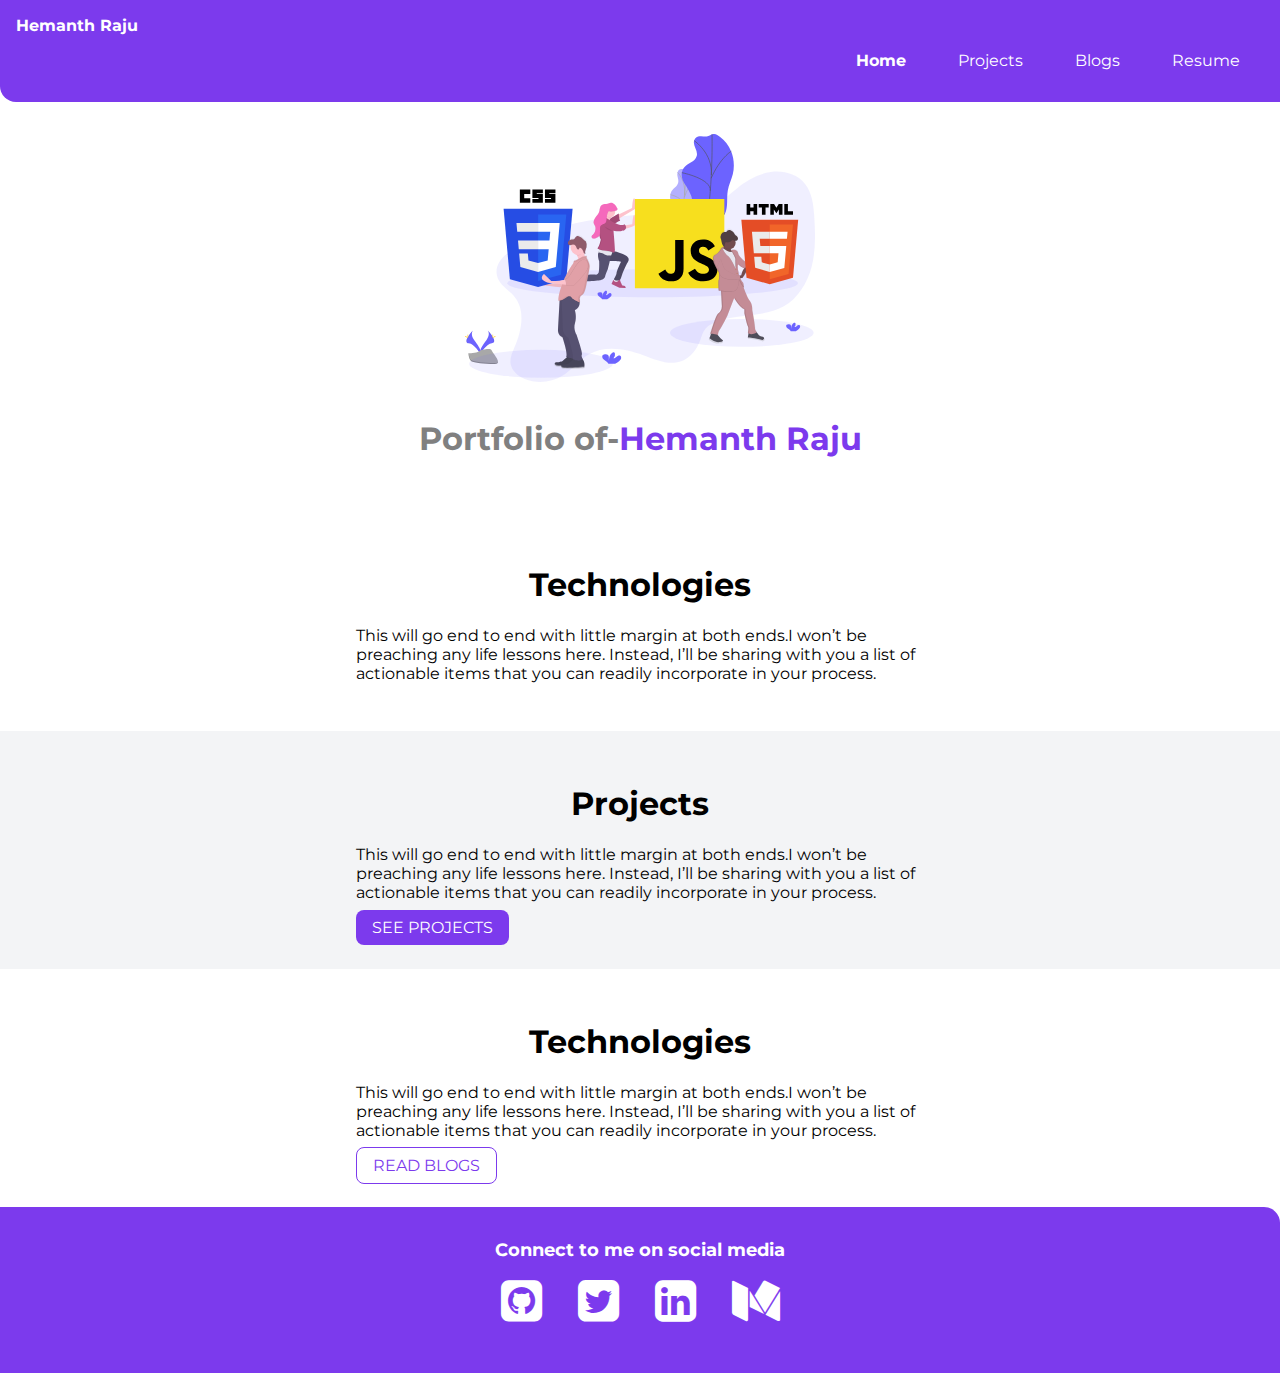
<file: index.html>
<!DOCTYPE html>
<html lang="en">

<head>
    <meta charset="UTF-8">
    <meta http-equiv="X-UA-Compatible" content="IE=edge">
    <meta name="viewport" content="width=device-width, initial-scale=1.0">
    <meta name="google-site-verification" content="AiAX7K0zjwVRAM3dIgF5yPq-rKei4jcZ4EwhLlrITCk" />
    <title>Home for Hemanth Raju</title>
    <link rel="stylesheet" href="https://cdnjs.cloudflare.com/ajax/libs/font-awesome/4.7.0/css/font-awesome.min.css">
    <link href="styles.css" rel="stylesheet" />
    <!-- Google tag (gtag.js) -->
    <script async src="https://www.googletagmanager.com/gtag/js?id=G-G08CW9DJYE"></script>
    <script>
        window.dataLayer = window.dataLayer || [];
        function gtag() { dataLayer.push(arguments); }
        gtag('js', new Date());

        gtag('config', 'G-G08CW9DJYE');
    </script>
</head>

<body>
    <nav class="navigation container">
        <div class="nav-brand">Hemanth Raju</div>
        <ul class="list-non-bullet nav-pills">
            <li class="list-inline">
                <a class="link link-active" href="/">Home</a>
            </li>

            <li class="list-inline">
                <a class="link" href="/projects.html">Projects</a>
            </li>
            <li class="list-inline">
                <a class="link" href="/blogs.html">Blogs</a>
            </li>
            <li class="list-inline">
                <a class="link" href="./lib/Resume_KHR.pdf" download="HemanthRajuResume.pdf">
                    Resume
                </a>
            </li>

        </ul>
    </nav>

    <header class="hero">
        <img class="hero-img" src="images/image2.svg" />
        <h1 class="hero-heading">Portfolio of-<span class="heading-inverted">Hemanth Raju</span></h1>
    </header>

    <section class="section">
        <h1>Technologies</h1>
        <div class="container container-center">
            <p>This will go end to end with little margin at both ends.I won’t be preaching any life lessons here.
                Instead, I’ll be sharing with you a list of actionable items that you can readily incorporate in your
                process.</p>
        </div>
    </section>

    <section class="section Ow">
        <h1>Projects</h1>
        <div class="container container-center">
            <p>This will go end to end with little margin at both ends.I won’t be preaching any life lessons here.
                Instead, I’ll be sharing with you a list of actionable items that you can readily incorporate in your
                process.</p>
            <a class="link link-primary" href="projects.html">SEE PROJECTS</a>
        </div>
    </section>

    <section class="section">
        <h1>Technologies</h1>
        <div class="container container-center">
            <p>This will go end to end with little margin at both ends.I won’t be preaching any life lessons here.
                Instead, I’ll be sharing with you a list of actionable items that you can readily incorporate in your
                process.</p>
            <a class="link link-secondary" href="blogs.html">READ BLOGS</a>
        </div>
    </section>

    <footer class="footer">
        <div class="footer-header">Connect to me on social media</div>
        <ul class="social-links list-non-bullet">
            <a class="link" href="https://github.com/KHemanthRaju"><i class="fa fa-github-square fa-3x"></i></a>
            <a class="link" href="https://twitter.com/khraju123"><i
                    class="btn btn-light fa fa-twitter-square fa-3x"></i></a>
            <a class="link" href="https://www.linkedin.com/in/hemanth-raju-aba388176/"><i
                    class="btn btn-light fa fa-linkedin-square fa-3x"></i></a>
            <a class="link" href="https://rajuhemanth456.medium.com/"><i class="fa fa-medium fa-square fa-3x"></i></a>
        </ul>
    </footer>
    <script src="/js/main.js"></script>
</body>

</html>
</file>
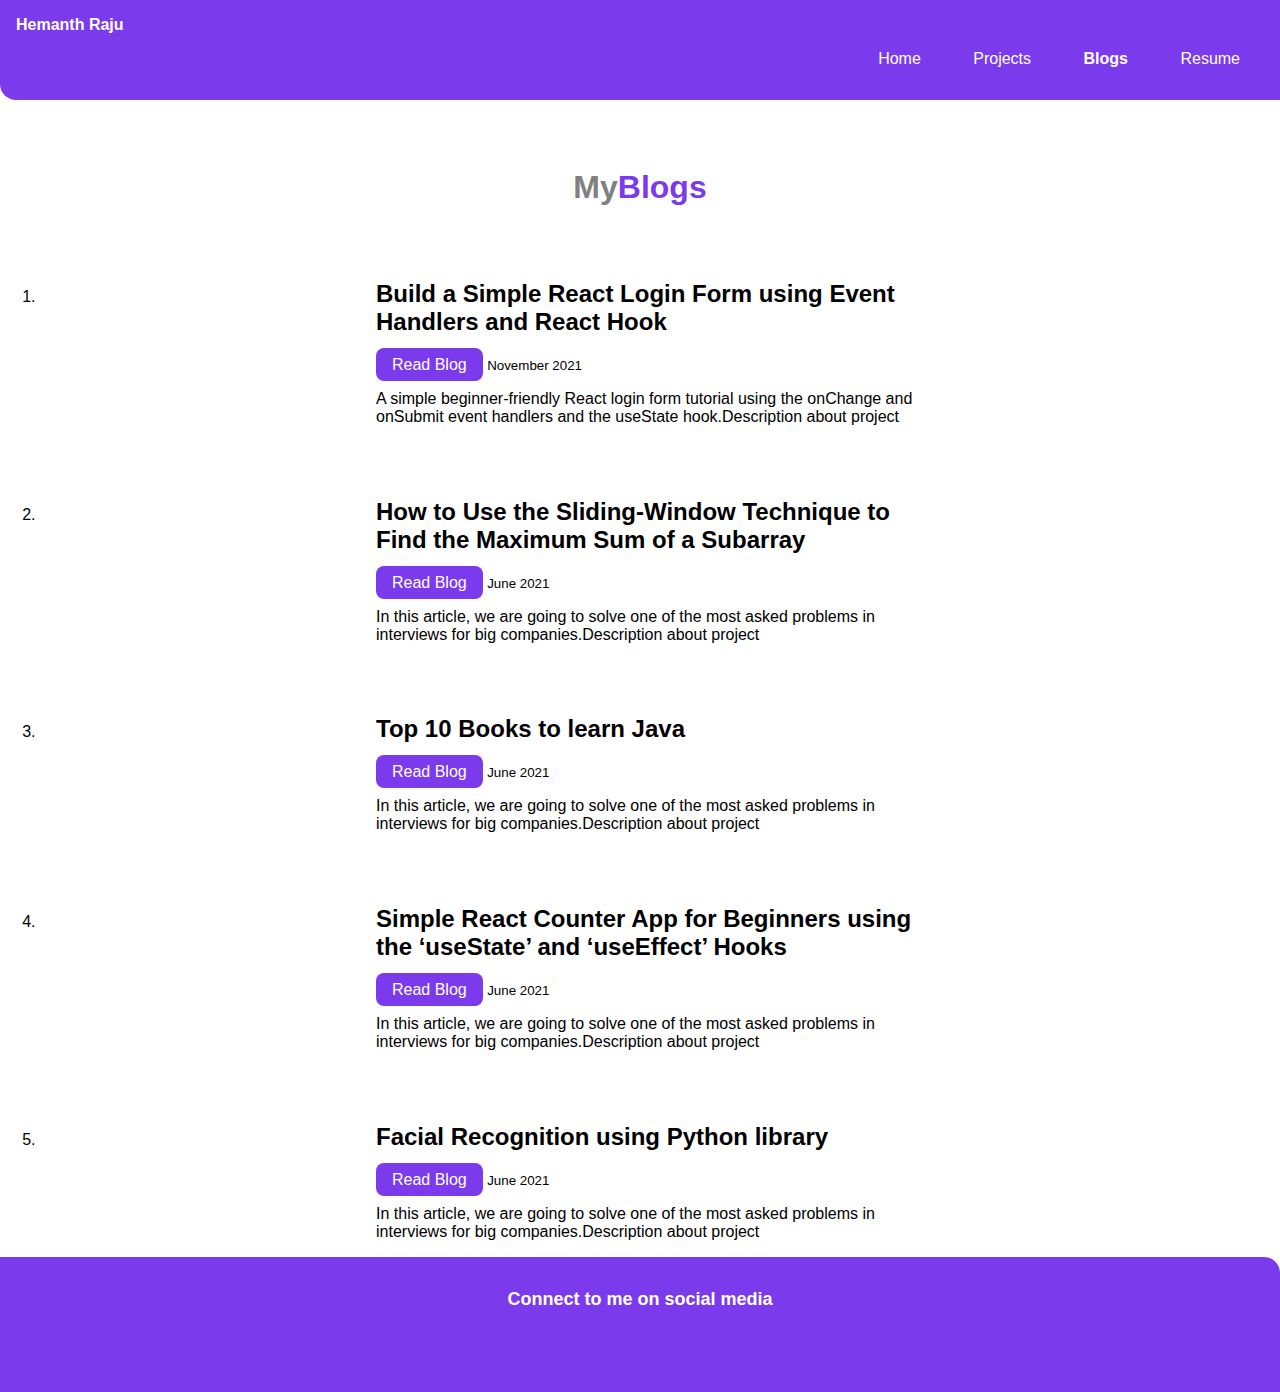
<file: blogs.html>
<!DOCTYPE html>
<html lang="en">

<head>
    <meta charset="UTF-8">
    <meta http-equiv="X-UA-Compatible" content="IE=edge">
    <meta name="viewport" content="width=device-width, initial-scale=1.0">
    <link rel="stylesheet" href="https://cdnjs.cloudflare.com/ajax/libs/font-awesome/4.7.0/css/font-awesome.min.css">
    <link href="styles.css" rel="stylesheet" />
    <title>Blogs</title>
    <!-- Google tag (gtag.js) -->
    <script async src="https://www.googletagmanager.com/gtag/js?id=G-G08CW9DJYE"></script>
    <script>
        window.dataLayer = window.dataLayer || [];
        function gtag() { dataLayer.push(arguments); }
        gtag('js', new Date());

        gtag('config', 'G-G08CW9DJYE');
    </script>
</head>

<body>
    <nav class="navigation container">
        <div class="nav-brand">Hemanth Raju</div>
        <ul class="list-non-bullet nav-pills">
            <li class="list-inline">
                <a class="link" href="/">Home</a>
            </li>
            <li class="list-inline">
                <a class="link" href="/projects.html">Projects</a>
            </li>
            <li class="list-inline">
                <a class="link link-active" href="/blogs.html">Blogs</a>
            </li>
            <li class="list-inline">
                <a class="link" href="./lib/Resume_KHR.pdf" download="HemanthRajuResume.pdf">
                    Resume
                </a>
            </li>
        </ul>
    </nav>
    <header class="hero">
        <h1 class="hero-heading">My<span class="heading-inverted">Blogs</span></h1>
    </header>

    <ol>
        <li>
            <article class="article-list container container-center">
                <h2>Build a Simple React Login Form using Event Handlers and React Hook</h2>
                <a class="link link-primary" target="_blank"
                    href="https://javascript.plainenglish.io/build-a-simple-react-login-form-using-event-handlers-and-react-hook-4afb11391e48">Read
                    Blog</a>
                <small>November 2021</small>
                <p>A simple beginner-friendly React login form tutorial using the onChange and onSubmit event handlers
                    and the useState hook.Description about project</p>
            </article>
        </li>
        <br>
        <br>
        <li>
            <article class="article-list container container-center">
                <h2>How to Use the Sliding-Window Technique to Find the Maximum Sum of a Subarray</h2>
                <a class="link link-primary" target="_blank"
                    href="https://python.plainenglish.io/maximum-sum-subarray-using-sliding-window-technique-8667ca805a02">Read
                    Blog</a>
                <small>June 2021</small>
                <p>In this article, we are going to solve one of the most asked problems in interviews for big
                    companies.Description about project</p>
            </article>
        </li>
        <br>
        <br>
        <li>
            <article class="article-list container container-center">
                <h2>Top 10 Books to learn Java</h2>
                <a class="link link-primary" target="_blank"
                    href="https://medium.com/nerd-for-tech/top-10-books-to-learn-java-e6aa9c68164">Read Blog</a>
                <small>June 2021</small>
                <p>In this article, we are going to solve one of the most asked problems in interviews for big
                    companies.Description about project</p>
            </article>
        </li>
        <br>
        <br>
        <li>
            <article class="article-list container container-center">
                <h2>Simple React Counter App for Beginners using the ‘useState’ and ‘useEffect’ Hooks</h2>
                <a class="link link-primary" target="_blank"
                    href="https://javascript.plainenglish.io/simple-react-counter-app-for-beginners-using-usestate-and-useeffect-hooks-2dbcc9876003">Read
                    Blog</a>
                <small>June 2021</small>
                <p>In this article, we are going to solve one of the most asked problems in interviews for big
                    companies.Description about project</p>
            </article>
        </li>
        <br>
        <br>
        <li>
            <article class="article-list container container-center">
                <h2>Facial Recognition using Python library</h2>
                <a class="link link-primary" target="_blank"
                    href="https://medium.com/theleanprogrammer/facial-recognition-using-python-library-ef7e0fbb8f3d">Read
                    Blog</a>
                <small>June 2021</small>
                <p>In this article, we are going to solve one of the most asked problems in interviews for big
                    companies.Description about project</p>
            </article>
        </li>
    </ol>

    <footer class="footer">
        <div class="footer-header">Connect to me on social media</div>
        <ul class="social-links list-non-bullet">
            <a class="link" target="_blank" href="https://github.com/KHemanthRaju"><i
                    class="fa fa-github-square fa-3x"></i></a>
            <a class="link" target="_blank" href="https://twitter.com/khraju123"><i
                    class="btn btn-light fa fa-twitter-square fa-3x"></i></a>
            <a class="link" target="_blank" href="https://www.linkedin.com/in/hemanth-raju-aba388176/"><i
                    class="btn btn-light fa fa-linkedin-square fa-3x"></i></a>
            <a class="link" target="_blank" href="https://rajuhemanth456.medium.com/"><i
                    class="fa fa-medium fa-square fa-3x"></i></a>
        </ul>
    </footer>
</body>

</html>
</file>
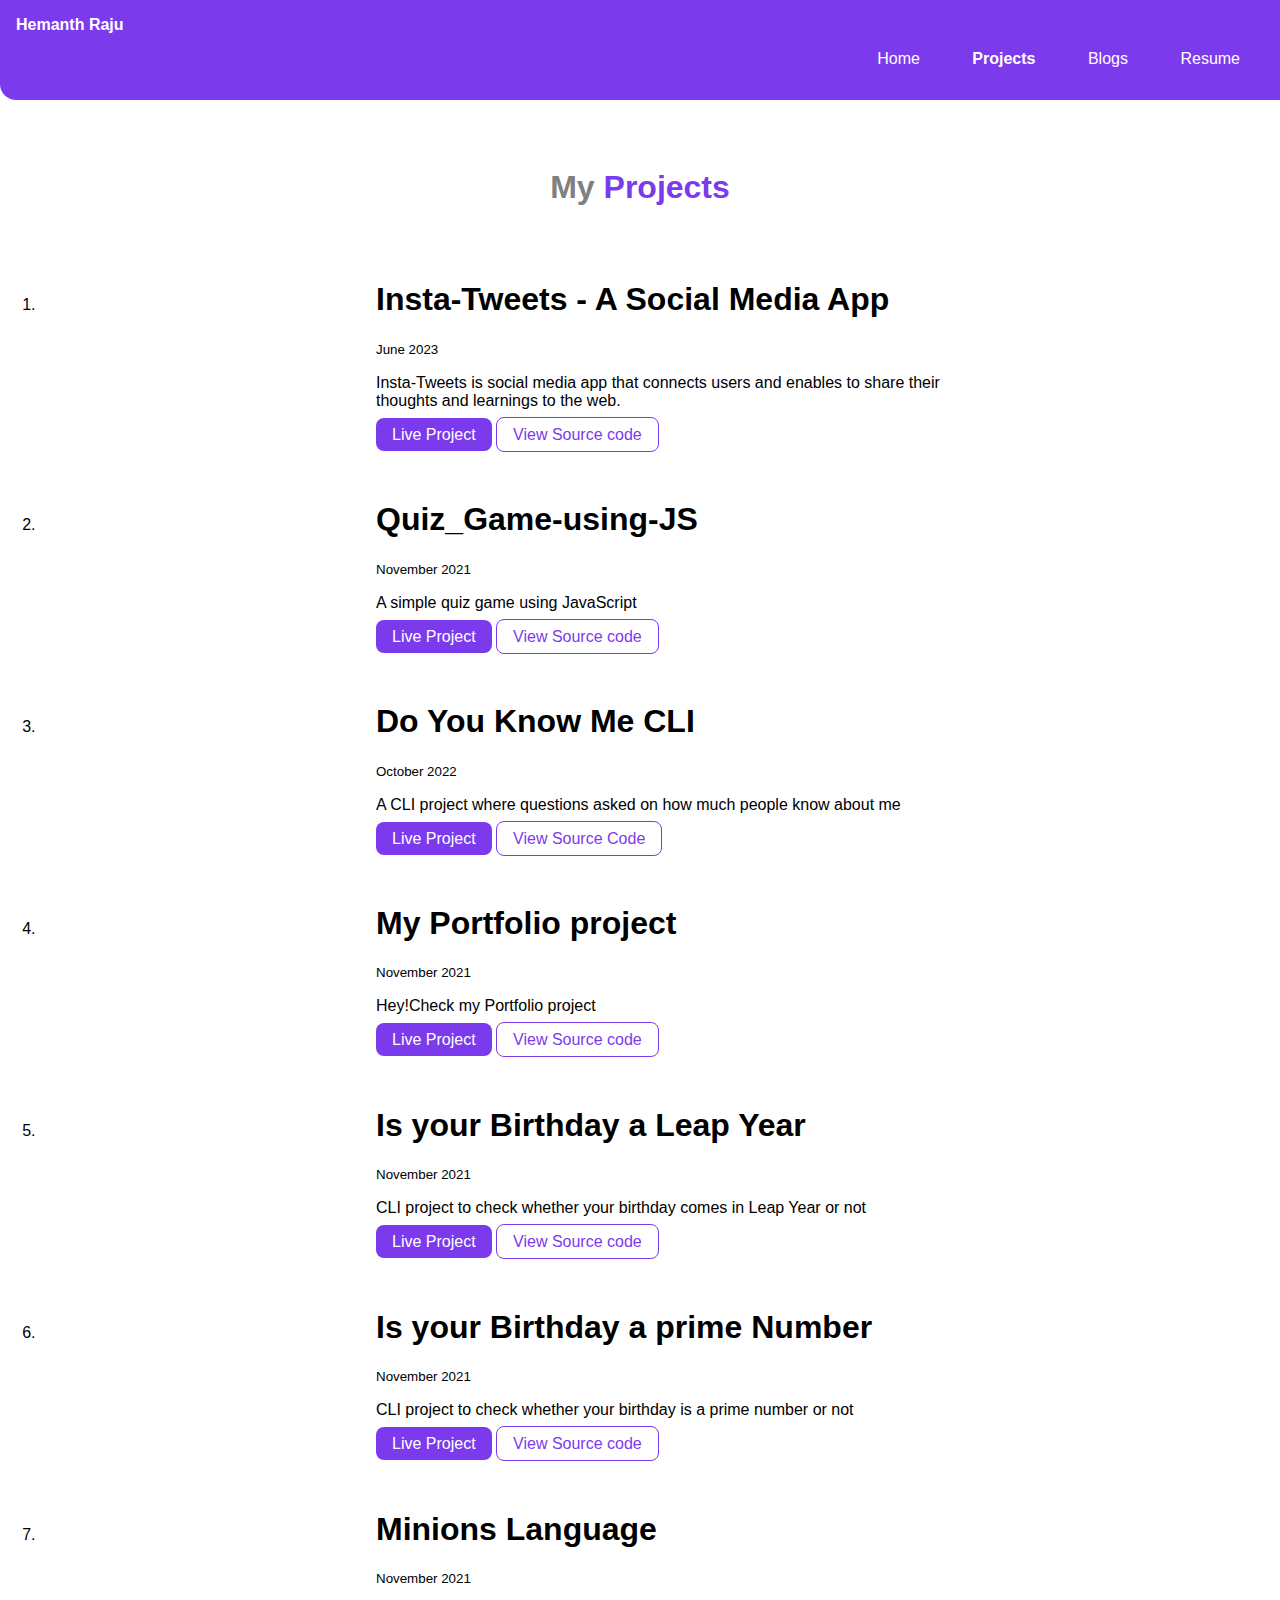
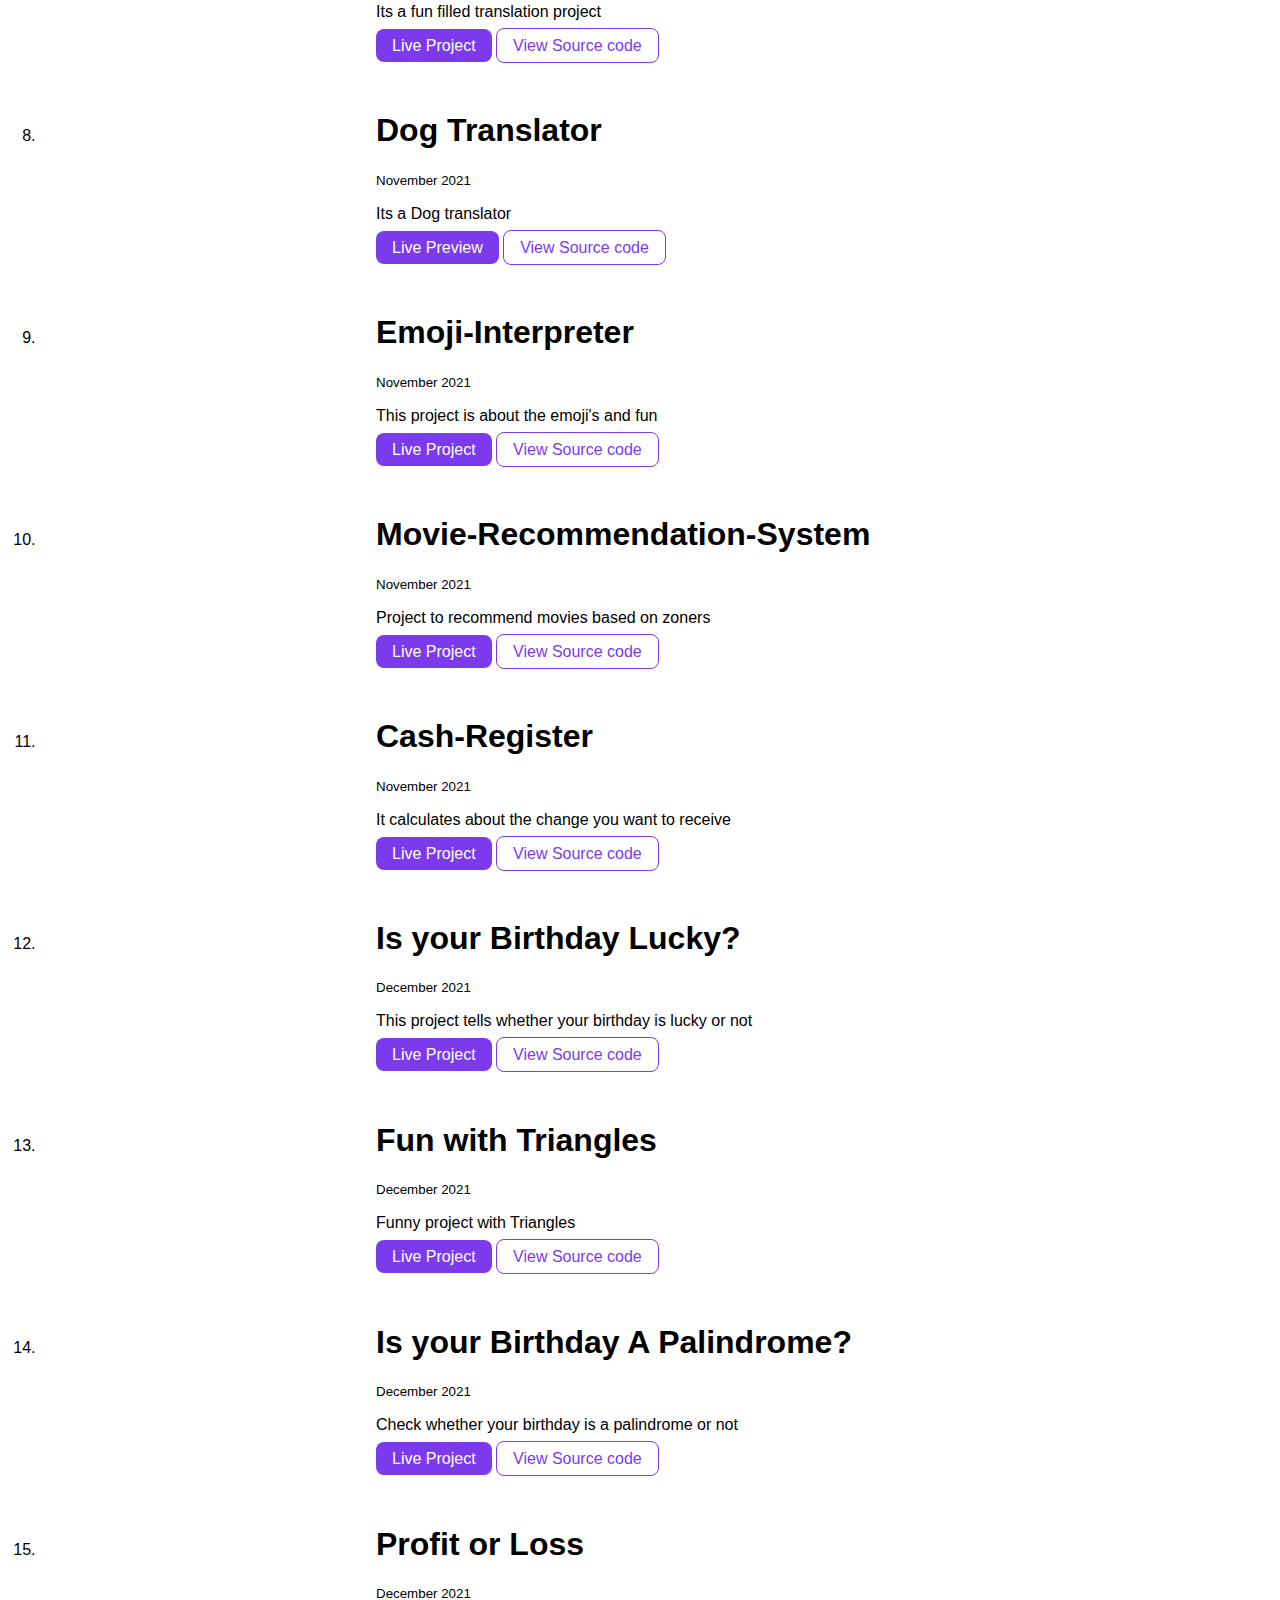
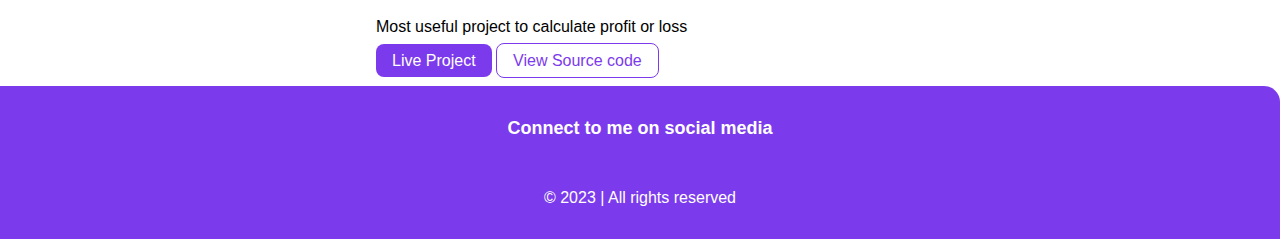
<file: projects.html>
<!DOCTYPE html>
<html lang="en">

<head>
    <meta charset="UTF-8">
    <meta http-equiv="X-UA-Compatible" content="IE=edge">
    <meta name="viewport" content="width=device-width, initial-scale=1.0">
    <link rel="stylesheet" href="https://cdnjs.cloudflare.com/ajax/libs/font-awesome/4.7.0/css/font-awesome.min.css">
    <link href="styles.css" rel="stylesheet" />
    <title>Projects for Hemanth Raju</title>
    <!-- Google tag (gtag.js) -->
    <script async src="https://www.googletagmanager.com/gtag/js?id=G-G08CW9DJYE"></script>
    <script>
        window.dataLayer = window.dataLayer || [];
        function gtag() { dataLayer.push(arguments); }
        gtag('js', new Date());

        gtag('config', 'G-G08CW9DJYE');
    </script>
</head>

<body>
    <nav class="navigation container">
        <div class="nav-brand">Hemanth Raju</div>
        <ul class="list-non-bullet nav-pills">
            <li class="list-inline">
                <a class="link" href="/">Home</a>
            </li>
            <li class="list-inline">
                <a class="link link-active" href="/projects.html">Projects</a>
            </li>
            <li class="list-inline">
                <a class="link" href="/blogs.html">Blogs</a>
            </li>
            <li class="list-inline">
                <a class="link" href="./lib/Resume_KHR.pdf" download="HemanthRajuResume.pdf">
                    Resume
                </a>
            </li>
        </ul>
    </nav>
    <header class="hero">
        <h1 class="hero-heading">My<span class="heading-inverted"> Projects</span></h1>
    </header>
    <ol>
        <li>
            <div class="container container-center">
                <h1>Insta-Tweets - A Social Media App</h1>
                <small>June 2023</small>
                <p>Insta-Tweets is social media app that connects users and enables to share their thoughts and
                    learnings to the web.</p>
                <a class="link link-primary" target="_blank" href="https://insta-tweets-khr.netlify.app/">Live
                    Project</a>
                <a class="link link-secondary" target="_blank" href="https://github.com/KHemanthRaju/Insta-Tweets">View
                    Source code</a>
            </div>
        </li>
        <br>
        <br>
        <li>
            <div class="container container-center">
                <h1>Quiz_Game-using-JS</h1>
                <small>November 2021</small>
                <p>A simple quiz game using JavaScript</p>
                <a class="link link-primary" target="_blank"
                    href="https://replit.com/@KHR/QuizGame-using-JS#index.js">Live Project</a>
                <a class="link link-secondary" target="_blank"
                    href="https://github.com/KHemanthRaju/Quiz_Game-using-JS">View Source code</a>
            </div>
        </li>
        <br>
        <br>
        <li>
            <div class="container container-center">
                <h1>Do You Know Me CLI</h1>
                <small>October 2022</small>
                <p>A CLI project where questions asked on how much people know about me</p>
                <a class="link link-primary" target="_blank" href="https://replit.com/@KHR/DoyouknowMe#index.js">Live
                    Project</a>
                <a class="link link-secondary" target="_blank"
                    href="https://github.com/KHemanthRaju/Do_you_know_Me_CLI_Quiz">View Source Code</a>
            </div>
        </li>
        <br>
        <br>
        <li>
            <div class="container container-center">
                <h1>My Portfolio project</h1>
                <small>November 2021</small>
                <p>Hey!Check my Portfolio project</p>
                <a class="link link-primary" target="_blank" href="https://khr-portfolio.netlify.app/">Live Project</a>
                <a class="link link-secondary" target="_blank"
                    href="https://github.com/KHemanthRaju/Portfolio_HTML_CSS">View Source code</a>
            </div>
        </li>
        <br>
        <br>
        <li>
            <div class="container container-center">
                <h1>Is your Birthday a Leap Year</h1>
                <small>November 2021</small>
                <p>CLI project to check whether your birthday comes in Leap Year or not</p>
                <a class="link link-primary" target="_blank"
                    href="https://replit.com/@KHR/LeapYearCLI?embed=1&output=1">Live Project</a>
                <a class="link link-secondary" target="_blank" href="https://github.com/KHemanthRaju/Leap_Year_CLI">View
                    Source code</a>
            </div>
        </li>
        <br>
        <br>
        <li>
            <div class="container container-center">
                <h1>Is your Birthday a prime Number</h1>
                <small>November 2021</small>
                <p>CLI project to check whether your birthday is a prime number or not</p>
                <a class="link link-primary" target="_blank"
                    href="https://replit.com/@KHR/BirthDay-PrimeNumber-CLI?embed=1&output=1">Live Project</a>
                <a class="link link-secondary" target="_blank"
                    href="https://github.com/KHemanthRaju/BirthDay-PrimeNumber-CLI">View Source code</a>
            </div>
        </li>
        <br>
        <br>
        <li>
            <div class="container container-center">
                <h1>Minions Language</h1>
                <small>November 2021</small>
                <p>Its a fun filled translation project</p>
                <a class="link link-primary" target="_blank"
                    href="https://minions-language-translator-using-api.netlify.app/">Live Project</a>
                <a class="link link-secondary" target="_blank" href="https://github.com/KHemanthRaju/banana-speak">View
                    Source code</a>
            </div>
        </li>
        <br>
        <br>
        <li>
            <div class="container container-center">
                <h1>Dog Translator</h1>
                <small>November 2021</small>
                <p>Its a Dog translator</p>
                <a class="link link-primary" target="_blank" href="https://dog-language-translator.netlify.app/">Live
                    Preview</a>
                <a class="link link-secondary" target="_blank"
                    href="https://github.com/KHemanthRaju/Dog-Translator">View Source code</a>
            </div>
        </li>
        <br>
        <br>
        <li>
            <div class="container container-center">
                <h1>Emoji-Interpreter</h1>
                <small>November 2021</small>
                <p>This project is about the emoji's and fun</p>
                <a class="link link-primary" target="_blank" href="https://lr0qhb.csb.app/">Live Project</a>
                <a class="link link-secondary" target="_blank"
                    href="https://github.com/KHemanthRaju/Emoji-Interpreter">View Source code</a>
            </div>
        </li>
        <br>
        <br>
        <li>
            <div class="container container-center">
                <h1>Movie-Recommendation-System</h1>
                <small>November 2021</small>
                <p>Project to recommend movies based on zoners</p>
                <a class="link link-primary" target="_blank" href="https://6wvpi.csb.app/">Live Project</a>
                <a class="link link-secondary" target="_blank"
                    href="https://github.com/KHemanthRaju/Movie-Recommandation-System">View Source code</a>
            </div>
        </li>
        <br>
        <br>
        <li>
            <div class="container container-center">
                <h1>Cash-Register</h1>
                <small>November 2021</small>
                <p>It calculates about the change you want to receive </p>
                <a class="link link-primary" target="_blank" href="https://khr-cash-register.netlify.app/">Live
                    Project</a>
                <a class="link link-secondary" target="_blank" href="https://github.com/KHemanthRaju/Cash-Register">View
                    Source code</a>
            </div>

        </li>
        <br>
        <br>
        <li>
            <div class="container container-center">
                <h1>Is your Birthday Lucky?</h1>
                <small>December 2021</small>
                <p>This project tells whether your birthday is lucky or not</p>
                <a class="link link-primary" target="_blank" href="https://check-birthday-lucky-site.netlify.app/">Live
                    Project</a>
                <a class="link link-secondary" target="_blank"
                    href="https://github.com/KHemanthRaju/Is-Your-Birthday-Lucky">View Source code</a>
            </div>

        </li>
        <br>
        <br>
        <li>
            <div class="container container-center">
                <h1>Fun with Triangles</h1>
                <small>December 2021</small>
                <p>Funny project with Triangles</p>
                <a class="link link-primary" target="_blank" href="https://khr-fun-with-tirangles.netlify.app/">Live
                    Project</a>
                <a class="link link-secondary" target="_blank"
                    href="https://github.com/KHemanthRaju/Fun_With_Triangles1">View Source code</a>
            </div>

        </li>
        <br>
        <br>
        <li>
            <div class="container container-center">
                <h1>Is your Birthday A Palindrome?</h1>
                <small>December 2021</small>
                <p>Check whether your birthday is a palindrome or not</p>
                <a class="link link-primary" target="_blank" href="https://khr-birthday-palindrome.netlify.app/">Live
                    Project</a>
                <a class="link link-secondary" target="_blank"
                    href="https://github.com/KHemanthRaju/Is_Your_Birthday_A_Palindrome">View Source code</a>
            </div>

        </li>
        <br>
        <br>
        <li>
            <div class="container container-center">
                <h1>Profit or Loss</h1>
                <small>December 2021</small>
                <p>Most useful project to calculate profit or loss</p>
                <a class="link link-primary" target="_blank" href="https://khr-profit-or-loss.netlify.app/">Live
                    Project</a>
                <a class="link link-secondary" target="_blank"
                    href="https://github.com/KHemanthRaju/Profit_or_Loss">View Source code</a>
            </div>

        </li>
    </ol>

    <footer class="footer">
        <div class="footer-header">Connect to me on social media</div>
        <ul class="social-links list-non-bullet">
            <a class="link" target="_blank" href="https://github.com/KHemanthRaju"><i
                    class="fa fa-github-square fa-3x"></i></a>
            <a class="link" target="_blank" href="https://twitter.com/khraju123"><i
                    class="btn btn-light fa fa-twitter-square fa-3x"></i></a>
            <a class="link" target="_blank" href="https://www.linkedin.com/in/hemanth-raju-aba388176/"><i
                    class="btn btn-light fa fa-linkedin-square fa-3x"></i></a>
            <a class="link" target="_blank" href="https://rajuhemanth456.medium.com/"><i
                    class="fa fa-medium fa-square fa-3x"></i></a>
        </ul>
        <div>© 2023 | All rights reserved</div>
    </footer>
</body>

</html>
</file>
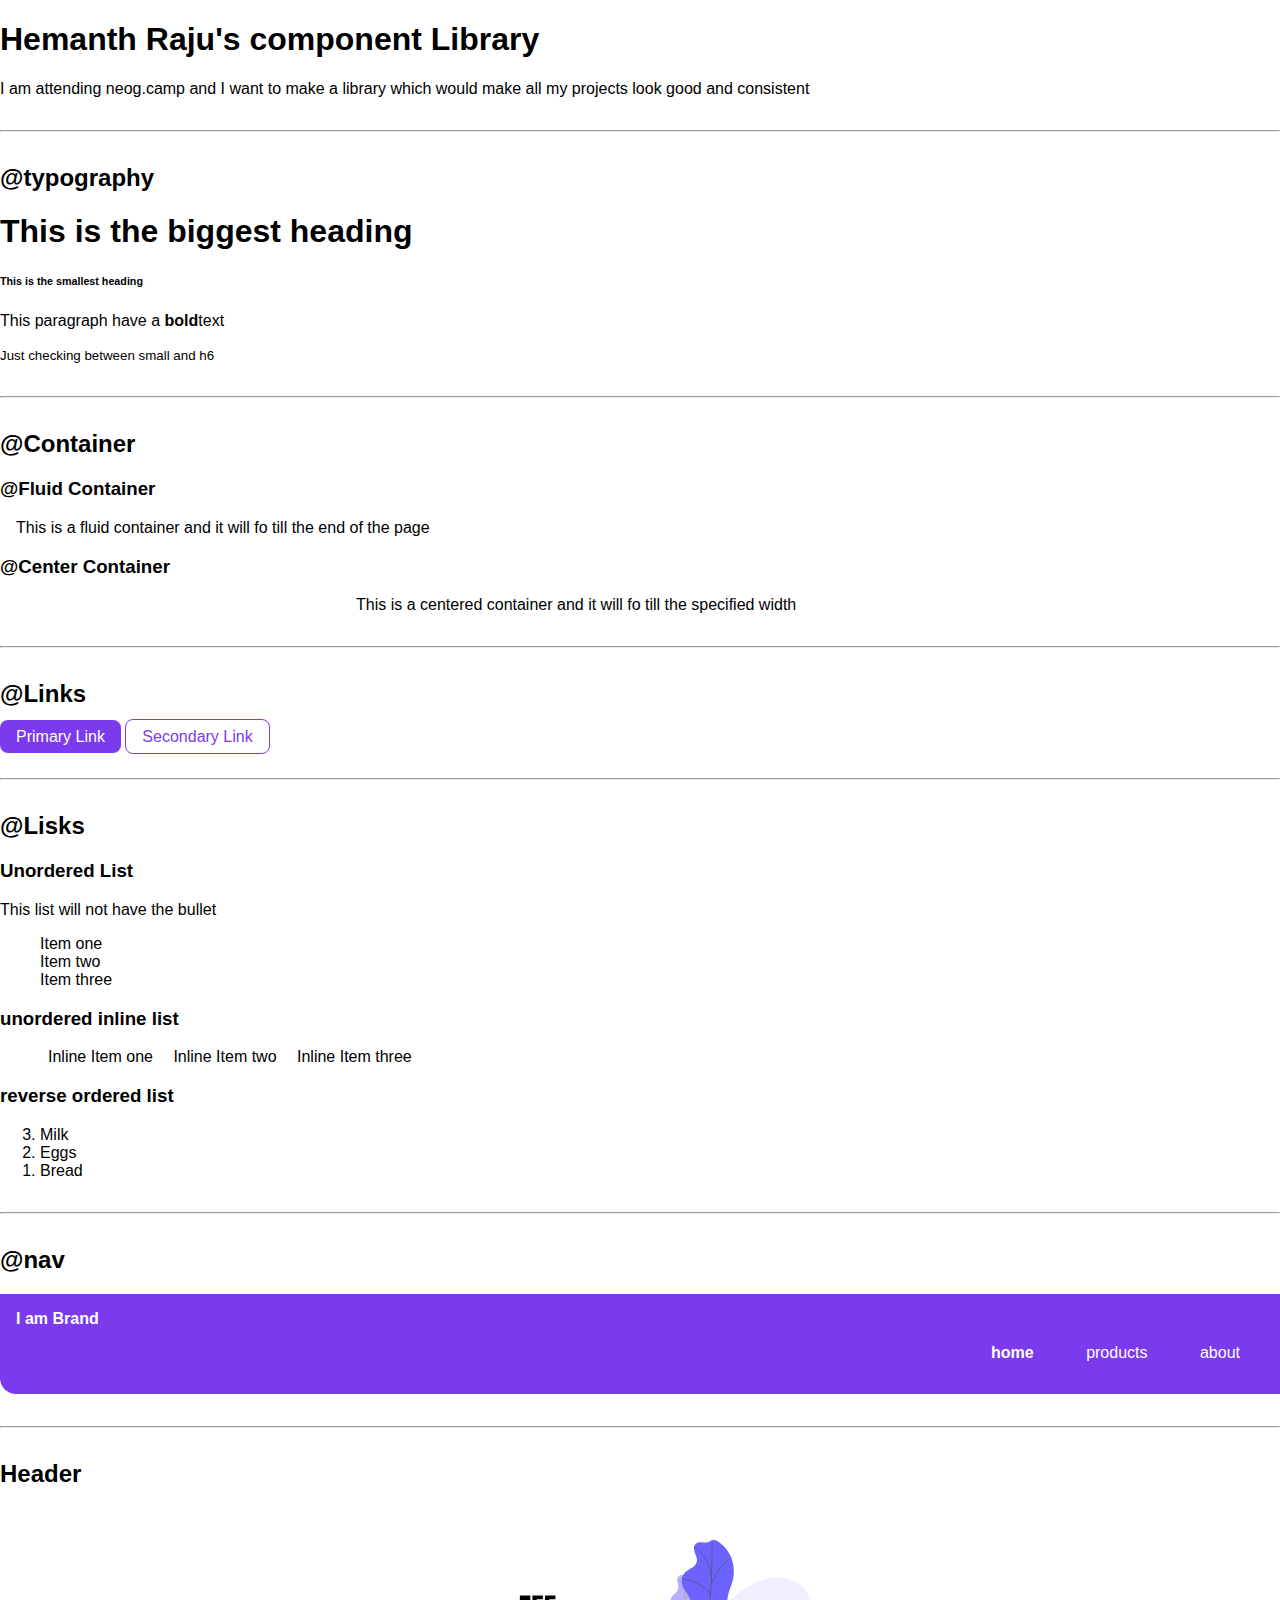
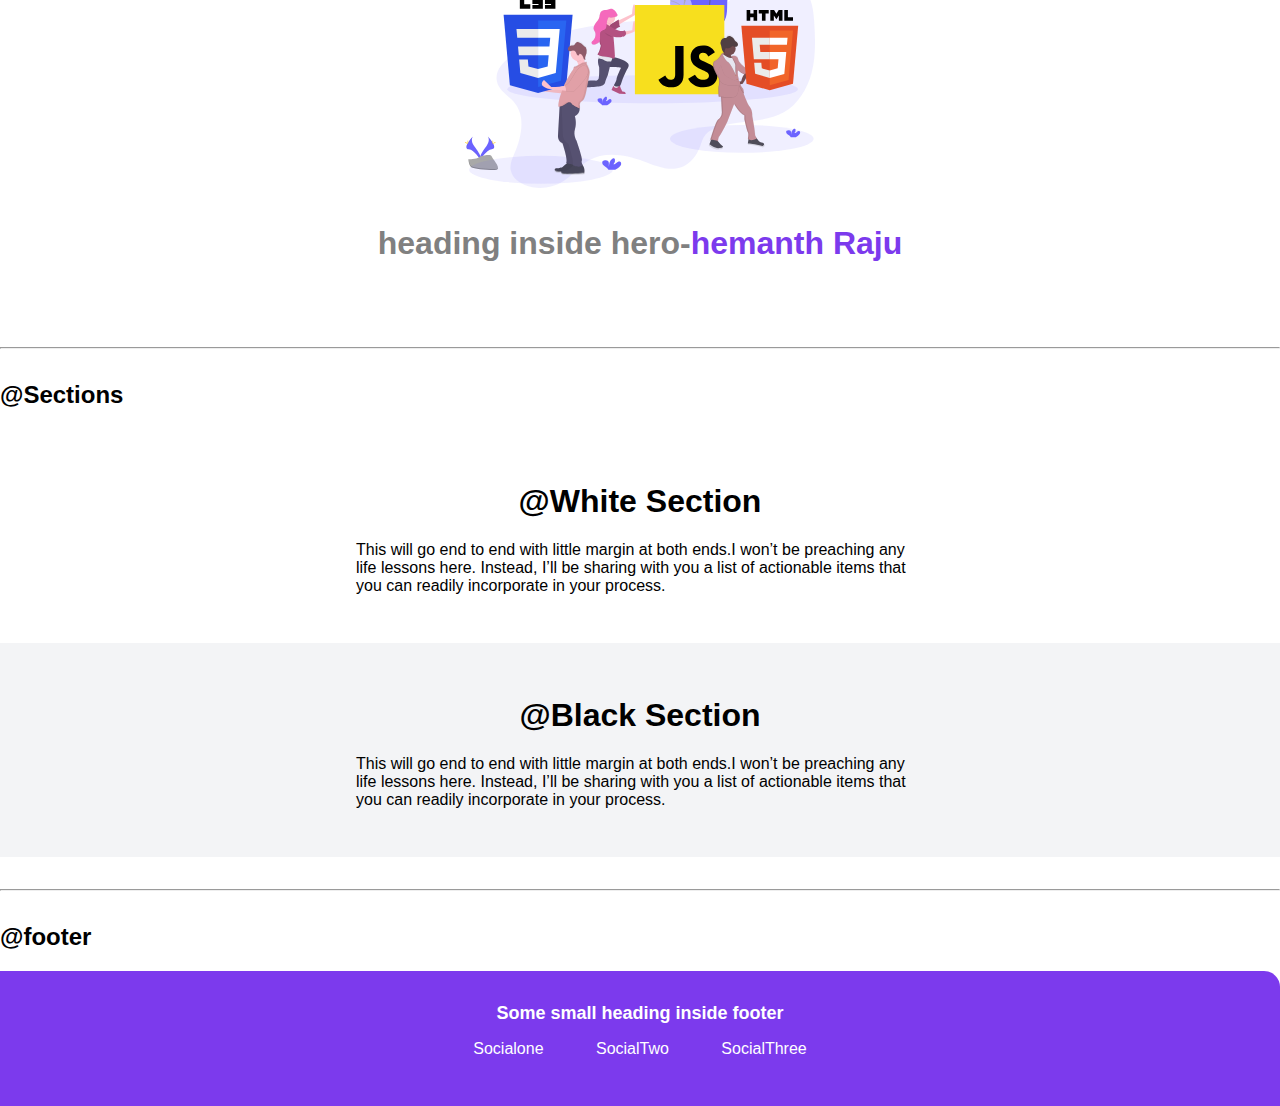
<file: lib/components.html>
<!DOCTYPE html>
<html lang="en">

<head>
    <meta charset="UTF-8">
    <meta http-equiv="X-UA-Compatible" content="IE=edge">
    <meta name="viewport" content="width=device-width, initial-scale=1.0">
    <title>Component Library</title>

    <link href="/styles.css" rel="stylesheet" />
</head>

<body>
    <h1>Hemanth Raju's component Library</h1>

    <p>I am attending neog.camp and I want to make a library
        which would make all my projects look good and
        consistent</p>

    <hr>

    <h2>@typography</h2>
    <h1>This is the biggest heading</h1>
    <h6>This is the smallest heading</h6>
    <p>This paragraph have a <strong>bold</strong>text</p>
    <small> Just checking between small and h6</small>
    <hr>

    <h2>@Container</h2>

    <h3>@Fluid Container</h3>
    <div class="container">This is a fluid container and it will fo till the end of the page</div>

    <h3>@Center Container</h3>
    <div class="container container-center">This is a centered container and it will fo till the specified width</div>

    <hr>

    <h2>@Links</h2>

    <a class="link link-primary" href="/">Primary Link</a>
    <a class="link link-secondary" href="/">Secondary Link</a>

    <hr>
    <h2>@Lisks</h2>
    <h3>Unordered List</h3>
    <p>This list will not have the bullet</p>
    <ul class="list-non-bullet">
        <li>Item one</li>
        <li>Item two</li>
        <li>Item three</li>
    </ul>
    <h3>unordered inline list</h3>
    <ul class="list-non-bullet">
        <li class="list-inline">Inline Item one</li>
        <li class="list-inline">Inline Item two</li>
        <li class="list-inline">Inline Item three</li>
    </ul>

    <h3>reverse ordered list</h3>
    <ol reversed>
        <li>Milk</li>
        <li>Eggs</li>
        <li>Bread</li>
    </ol>
    <hr>
    <h2>@nav</h2>
    <nav class="navigation container">
        <div class="nav-brand">I am Brand</div>
        <ul class="list-non-bullet nav-pills">
            <li class="list-inline">
                <a class="link link-active" href="/">home</a>
            </li>
            <li class="list-inline">
                <a class="link" href="/">products</a>
            </li>
            <li class="list-inline">
                <a class="link" href="/">about</a>
            </li>
        </ul>
    </nav>

    <hr>

    <h2>Header</h2>

    <header class="hero">
        <img class="hero-img" src="/images/image2.svg" />
        <h1 class="hero-heading">heading inside hero-<span class="heading-inverted">hemanth Raju</span></h1>
    </header>
    <hr>
    <h2>@Sections</h2>

    <section class="section">
        <h1>@White Section</h1>
        <div class="container container-center">
            <p>This will go end to end with little margin at both ends.I won’t be preaching any life lessons here.
                Instead, I’ll be sharing with you a list of actionable items that you can readily incorporate in your
                process.</p>
        </div>
    </section>

    <section class="section Ow">
        <h1>@Black Section</h1>
        <div class="container container-center">
            <p>This will go end to end with little margin at both ends.I won’t be preaching any life lessons here.
                Instead, I’ll be sharing with you a list of actionable items that you can readily incorporate in your
                process.</p>
        </div>
    </section>
    <hr>
    <h2>@footer</h2>
    <footer class="footer">
        <div class="footer-header">Some small heading inside footer</div>
        <ul class="social-links list-non-bullet">
            <li class="list-inline"> <a class="link" href="/">Socialone</a></li>
            <li class="list-inline"> <a class="link" href="/">SocialTwo</a></li>
            <li class="list-inline"> <a class="link" href="/">SocialThree</a></li>
        </ul>
    </footer>

    <!-- <div style="height:30vh;"></div> -->
</body>

</html>
</file>
<file: styles.css>
@import url('https://fonts.googleapis.com/css2?family=Montserrat:ital,wght@0,400;1,700&display=swap');

:root {
    --primary-color: #7C3AED;
    --dark-gray: grey;
    --off-white:#F3F4F6;
    --colorDark: #111827;
    --colorMedium: #545964;
    --colorLight: #ece9e9;
}

*{
    box-sizing: border-box;
}

body {
    font-family: "Montserrat", sans-serif;
    margin:0 auto;
    padding:0;
    scroll-behavior: smooth;
}

hr {
    margin: 2rem 0rem;
}

/** container **/
.container {
    padding-left: 1rem;
    padding-right: 1rem;
}

.container-center {
    max-width: 600px;
    margin: auto;
}

/* links */
.link {
    text-decoration: none;
    padding: 0.5rem 1rem;
    /* margin-top:1rem;
    margin-bottom:1rem; */
}

.link-primary {
    background-color: var(--primary-color);
    border-radius: 0.5rem;
    color: white;
}

.link-secondary {
    color: var(--primary-color);
    border-radius: 0.5rem;
    border: 1px solid var(--primary-color);
}

/* look into BEM naming convention for CSS */

/* lists */
.list-non-bullet {
    list-style: none;
}

.list-inline {
    display: inline;
    padding: 0rem 0.5rem;
}

/* navigation */

.navigation {
    background-color: var(--primary-color);
    color: white;
    padding: 1rem;
    border-bottom-left-radius: 1rem;
}

.navigation .nav-brand {
    font-weight: bold;
}

.navigation .link {
    color: white;
}

.navigation .nav-pills {
    text-align: right;
}

.navigation .link-active {
    font-weight: bold;
}

/* header */

.hero {
    padding: 2rem;
}

.hero .hero-img {
    max-width: 350px;
    display: block;
    margin: auto;
}

.hero .hero-heading {
    text-align: center;
    padding-top: 1rem;
    color: var(--dark-gray);
}

.hero .hero-heading .heading-inverted {
    color: var(--primary-color);
}

/* sections */
.section{
    padding:2rem;
}

.section h1 {
    text-align: center;
}

.Ow{
    background-color: var(--off-white);
}

/* footer */
.footer{
    background-color: var(--primary-color);
    padding:2rem 0rem;
    text-align: center;
    color:white;
    border-top-right-radius: 1rem;
}

.footer .link{
    color:white;
}

.footer .footer-header{
    font-weight:bold;
    font-size:large;
}

.footer ul{
    padding-inline-start: 0rem;
}
</file>
